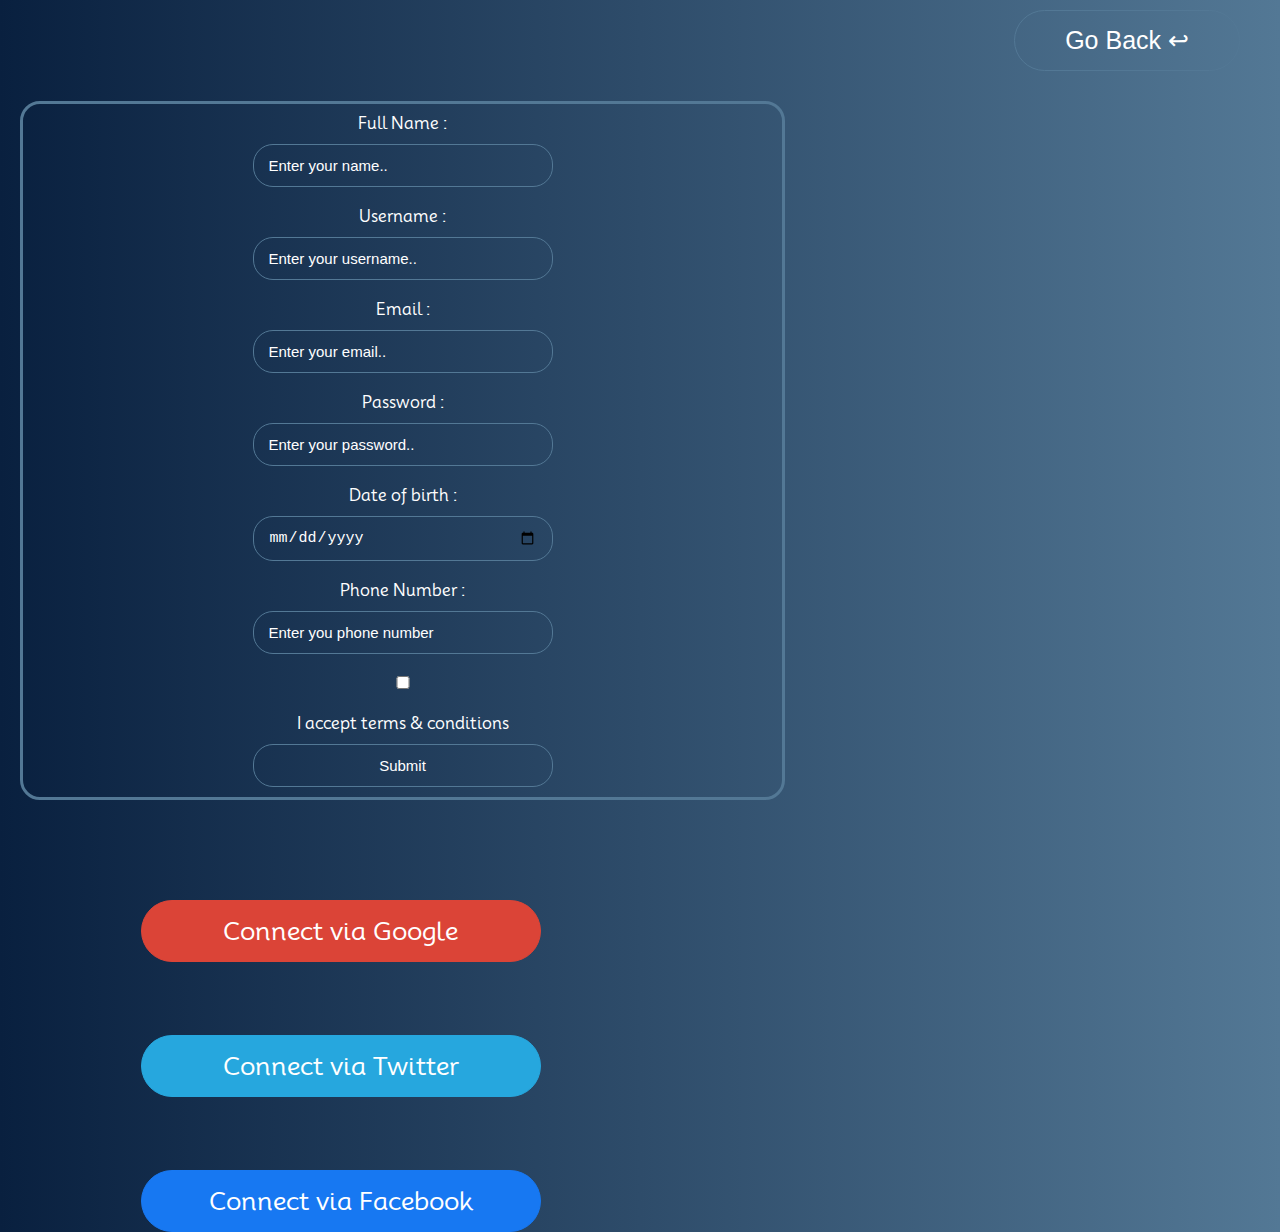
<file: register.html>
<!DOCTYPE html>
<html>
    <head>
        <link rel="stylesheet" href="register.css">
        <title>Super Website</title>
        <link rel="stylesheet" href="https://cdnjs.cloudflare.com/ajax/libs/font-awesome/6.4.2/css/all.min.css" integrity="sha512-z3gLpd7yknf1YoNbCzqRKc4qyor8gaKU1qmn+CShxbuBusANI9QpRohGBreCFkKxLhei6S9CQXFEbbKuqLg0DA==" crossorigin="anonymous" referrerpolicy="no-referrer" />
        <meta charset="UTF-8">
        <meta name="viewport" content="width=device-width, initial-scale=1">
        <script src="js.js"></script>
    </head>
        <body>
            <div class="home-button-container">
                <a href="index.html"><button class="home-button">Go Back ↩</button></a>
            </div>
            <div class="registration-form">
                <div class="register">
                    <form action="index.html">
                        
                        <p>Full Name :</p><input type="text" class="name" placeholder="Enter your name.." title="Name" required><br>
                        <p>Username :</p><input type="text" class="user-bar" placeholder="Enter your username.." title="Username" required><br>
                        <p>Email :</p><input type="email" class="email-bar" placeholder="Enter your email.." title="Email" required><br>
                        <p>Password : </p><input type="password" class="pass-bar" placeholder="Enter your password.."required title="Password"> <br>
                        <p>Date of birth :</p><input type="date" class="date-bar" required><br>
                        <p>Phone Number :</p><input type="tel" class="tel-bar" required placeholder="Enter you phone number" title="Number"><br>
                        <input type="checkbox" class="checkbox"><p>I accept terms & conditions</p>
                        <input type="submit" class="sumbit-button" title="Sign Up">                          
                    </form>           
                </div>
            </div>
            <div class="right-box">
                <div class="connecters">
                    <a href=""><i class="fa-brands fa-google" style="color: #ffffff;"></i> Connect via Google</a><br>
                    <a href="" class="fb"><i class="fa-brands fa-facebook-f" style="color: #ffffff;"></i> Connect via Facebook</a><br>
                    <a href="" class="twitter"><i class="fa-brands fa-twitter" style="color: #ffffff;"></i> Connect via Twitter </a>
                </div>   
            </div>
</file>
<file: register.css>
@import url('https://fonts.googleapis.com/css2?family=Inclusive+Sans&family=Lato&family=Mooli&family=Nunito+Sans:opsz,wght@6..12,200;6..12,300&family=Nunito:wght@500&family=Poppins:ital,wght@0,100;0,200;0,300;0,400;0,500;0,600;0,700;0,800;0,900;1,500&family=Roboto&family=Rubik:wght@300;400&display=swap');

::-webkit-scrollbar{
    width: 10px
}

::-webkit-scrollbar-track{
    background:  #09203F ; 
   
}

::-webkit-scrollbar-thumb{
    background-color:  #09203F ;
    border-radius: 20px;
}

::-webkit-scrollbar-thumb:hover{
    background-color: #001d43;
}

*{
    padding: 0;
    margin:0;
    box-sizing: border-box;
    caret-color: white;
}

body {
    color: white;
    font-family: 'Mooli', sans-serif;
    background: linear-gradient( to right, #09203F , #537895 );
}


.home-button-container{
    margin-top: 58px;
    margin-right: 40px;
    background-color: transparent;
    font-size: 0;
    float: right;
}

.home-button{
    padding: 15px 50px 15px 50px;
    background:transparent;
    border: 1px solid #537895;
    color: white;
    font-size: 25px;
    cursor: pointer;
    border-radius: 50px;
}


a {
    text-decoration: none;
    color: white;
}

::placeholder{
    color: white;
}

.registration-form{
    display: flex;
    align-items: center;
    justify-content: start;
    height: 100vh;
    background: transparent;    
    
}


.register{
    /* background:rgb(79, 8, 0); */
    width: 765px;
    text-align: center;
    line-height: 40px;
    border: 3px solid #537895;
    border-radius: 20px;
    margin-left: 20px;

}

.register input{
    padding-top: 12px;
    padding-bottom: 12px;
    padding-right: 15px;
    padding-left: 15px;
    font-size: 15px;
    border: 1px solid     #537895;
    border-radius: 20px;
    width: 300px;
    background: transparent;
    color: white;
    margin-bottom: 10px;
    transition: .3s ease-in-out;
}


.register input:focus{
    border: 1px solid pink;
    outline: pink;
}

.connecters a:first-child{
    font-size: 25px;  
    text-align: center;
    position: absolute;
    top: 30%;
    left: 60%;
    border-radius: 50px;
    border:1px solid #DB4437 ;
    width: 400px;
    padding: 15px 15px 15px 15px;
    background: #DB4437;
}

.connecters a:first-child:hover{
    background: #dc392b;
    border:1px solid #dc392b;
}



@media (max-width: 1055px){
    .home-button-container{
        margin-right: 0;
    }
}


.connecters .fb{
    font-size: 25px;
    position: absolute;
    left: 60%;
    top: 56%;
    border: 1px solid #1778F2;
    border-radius: 50px;
    padding: 15px 15px 15px 15px;
    width: 400px;
    text-align: center;
    background: #1778F2;
}

.connecters .fb:hover{
    background: #0070f8;
    border-color: #0070f8;
}

.connecters .twitter{
    font-size: 25px;  
    text-align: center;
    position: absolute;
    top: 43%;
    left: 60%;
    border-radius: 50px;
    border:1px solid #26a7de;
    width: 400px;
    padding: 15px 15px 15px 15px;
    background: #26a7de;
}

.connecters .twitter:hover{
    background: #009bdd;
    border-color: #009bdd;
}

@media (max-width: 1325px){

    .connecters a:first-child{
       position: absolute;
       top: 100%;
       left: 11%;
    }
        .connecters .twitter{
        position: absolute;
        top: 115%;
        left: 11%;
    }
    .connecters .fb{
        position: absolute;
        top: 130%;
        left: 11%;
    }

}

@media (max-width: 375px){
    .home-button-container{
        position: absolute;
        right: 0;
        top: 0;
    }
    body{
        background: rgb(38, 38, 38);
    }
    .register{
        position: relative;
        top: 20%;
    }
    .connecters a:first-child{
        position: absolute;
        top: 125%;
        left: 11%;
     }
    .connecters .twitter{
         position: absolute;
         top: 140%;
         left: 11%;
     }
    .connecters .fb{
         position: absolute;
         top: 155%;
         left: 11%;
     }
 
}

@media (max-width: 1710px){
    .home-button-container{
        margin-top: 10px;
    }
}


@media (min-width:2732px){
    .connecters a:first-child{
        position: absolute;
        top: 40%;
        left: 60%;
    }

    .connecters .twitter{
        position: absolute;
        top: 48%;
        left: 60%;
    }
    .register{
        width: 1000px;
        font-size: 30px;
    }

    .register input{
        font-size: 30px;
    }

}

@media (min-width: 5){

.connecters a{
    transition: .2s ease-in-out;
}
}


.sumbit-button{
    cursor: pointer;
    transition: .3s ease-in-out; 
}

.sumbit-button:hover{
    background : rgb(255, 70, 101);
    border-color:  rgb(255, 70, 101);
}
</file>
